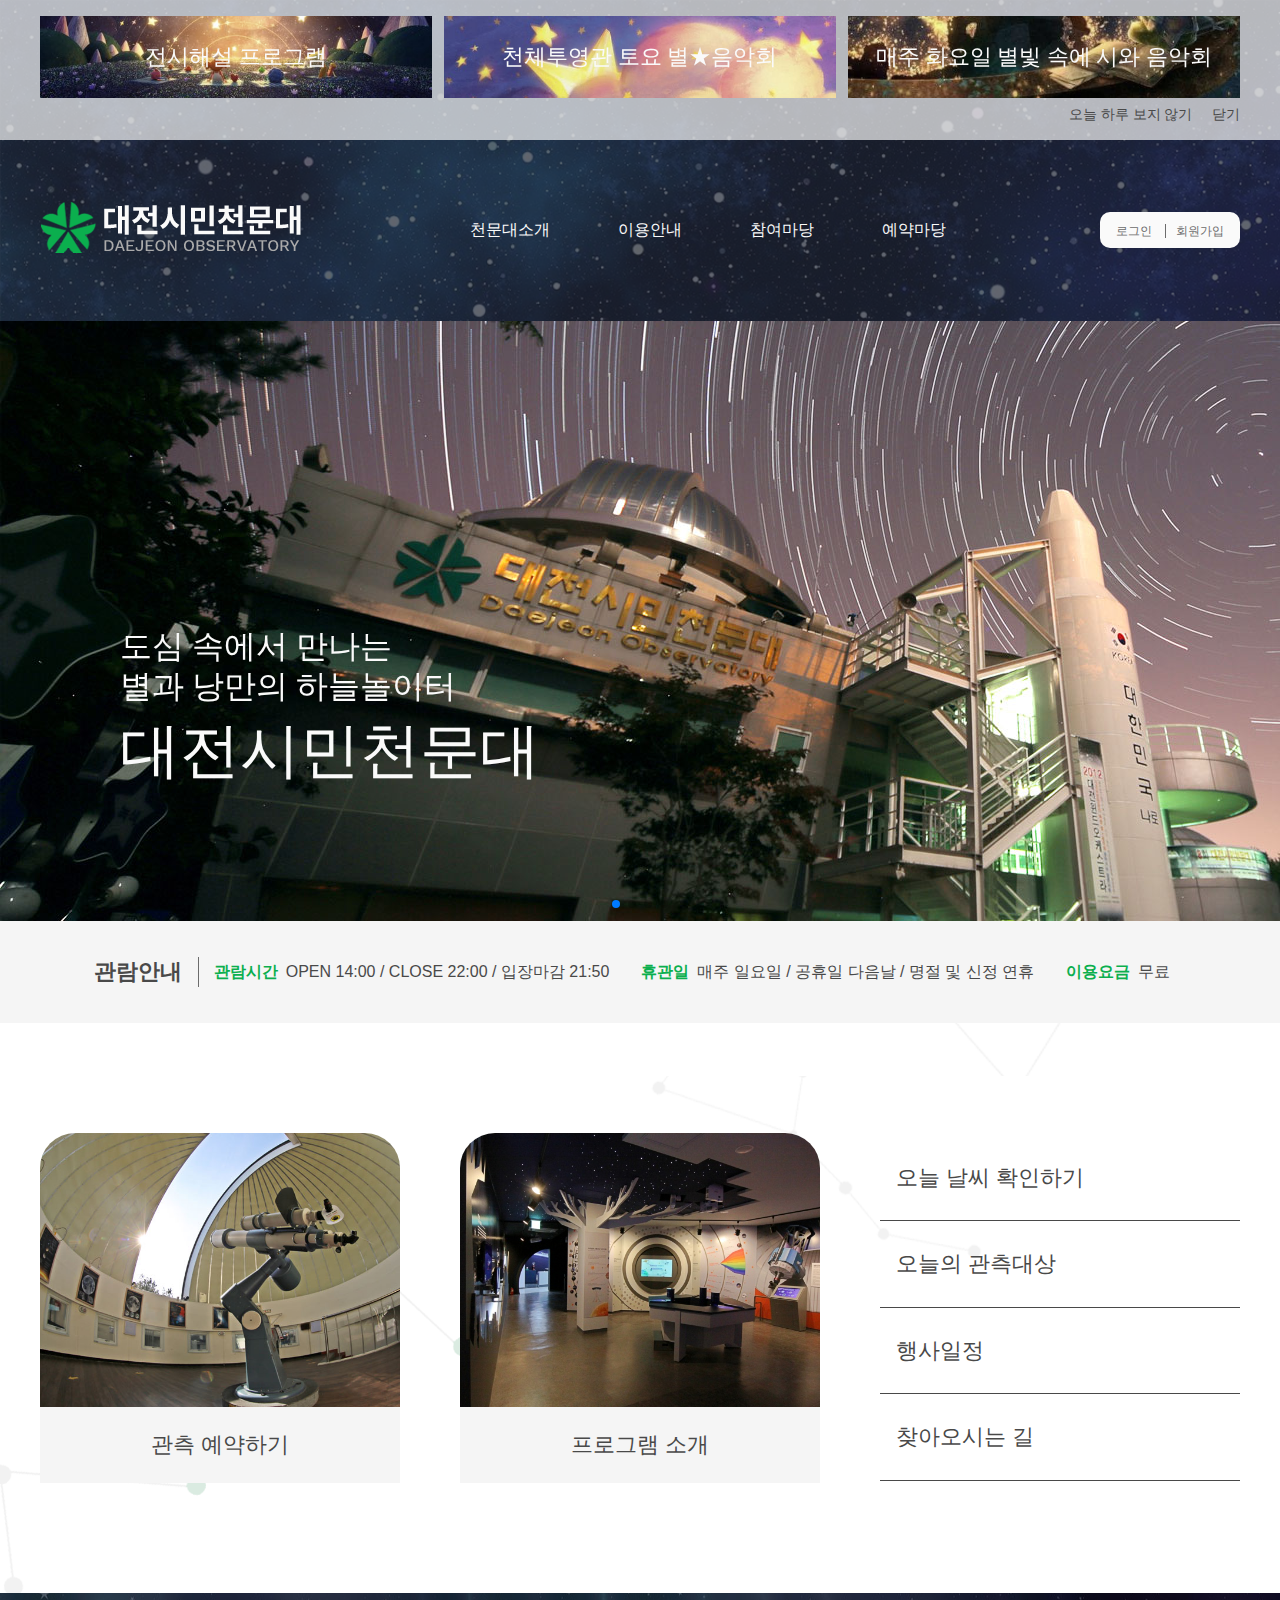
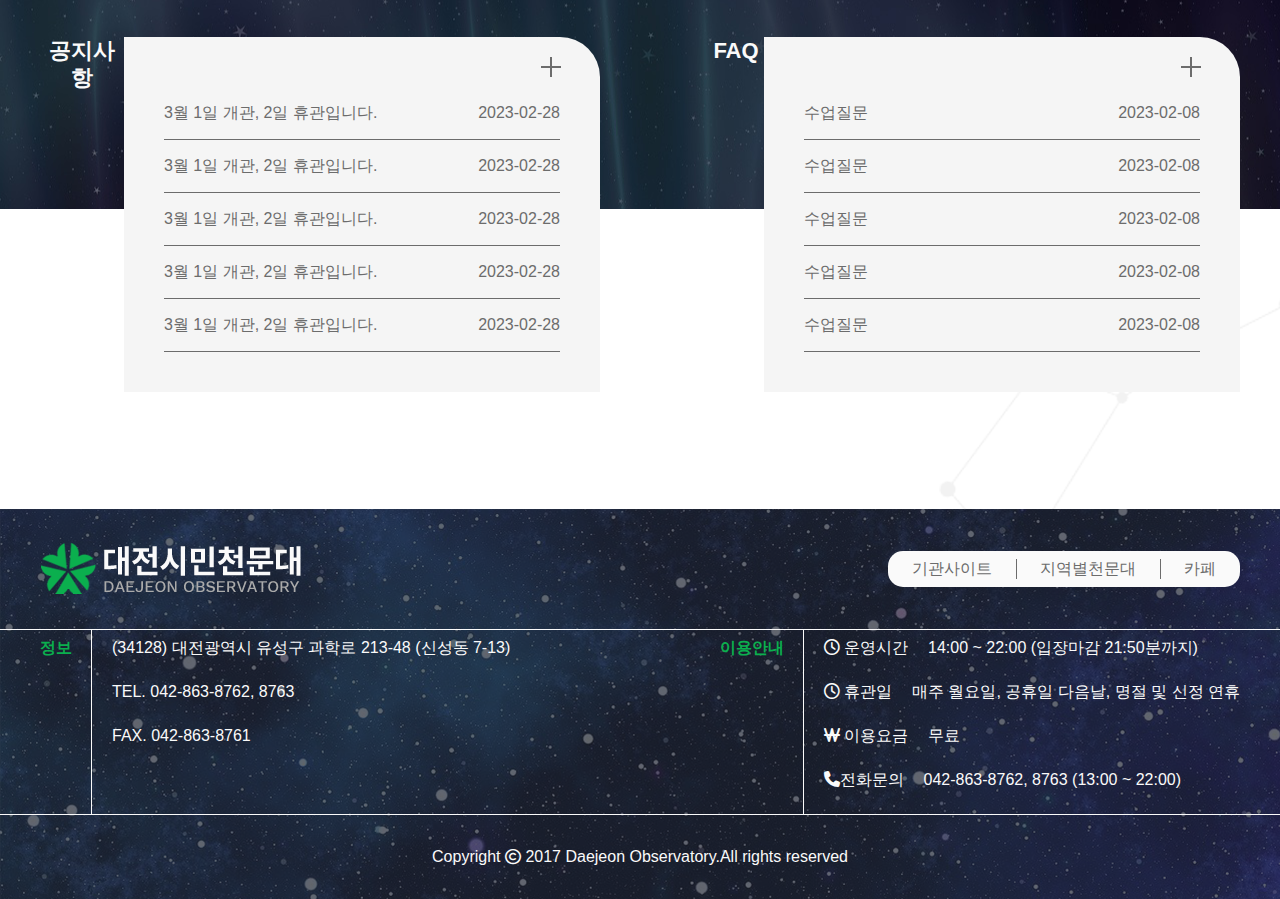
<file: index.html>
<!DOCTYPE html>
<html lang="en">
  <head>
    <meta charset="UTF-8" />
    <meta http-equiv="X-UA-Compatible" content="IE=edge" />
    <meta name="viewport" content="width=device-width, initial-scale=1.0" />
    <link rel="stylesheet" href="./css/my_reset.css" />
    <link
      rel="stylesheet"
      href="https://cdnjs.cloudflare.com/ajax/libs/font-awesome/6.3.0/css/all.min.css"
    />
    <link rel="stylesheet" href="./css/header.css" />
    <link
      rel="stylesheet"
      href="https://cdn.jsdelivr.net/npm/swiper@9/swiper-bundle.min.css"
    />
    <script src="https://cdn.jsdelivr.net/npm/swiper@9/swiper-bundle.min.js"></script>
    <script src="./js/header.js" defer></script>
    <title>Document</title>
  </head>
  <body>
    <div class="wrap">
      <main class="main">
        <div class="popup-wrapper on">
          <ul class="popup mw">
            <li><a href="#">전시해설 프로그램</a></li>
            <li><a href="#">천체투영관 토요 별★음악회</a></li>
            <li><a href="#">매주 화요일 별빛 속에 시와 음악회</a></li>
          </ul>
          <ul class="popup-close mw">
            <a href="#">오늘 하루 보지 않기</a>
            <a href="#">닫기</a>
          </ul>
        </div>
        <header class="hd mw">
          <div class="gnb">
            <a class="logo" href="./header.html"
              ><img src="./img/logo-white.png" alt=""
            /></a>
            <ul class="top-menu">
              <img class="top-logo" src="./img/logo.png" alt="" />
              <li class="main-menu">
                <a href="#">천문대소개</a>
                <ul class="sub-menu">
                  <li><a href="#">인사말</a></li>
                  <li><a href="#">현황 및 조직도</a></li>
                  <li><a href="#">시설안내</a></li>
                  <li><a href="#">홍보자료</a></li>
                  <li><a href="#">찾아오시는길</a></li>
                </ul>
              </li>
              <li class="main-menu">
                <a href="#">이용안내</a>
                <ul class="sub-menu">
                  <li><a href="#">관람시간안내</a></li>
                  <li><a href="#">관측프로그램</a></li>
                  <li><a href="#">별음악회/시낭송회</a></li>
                  <li><a href="#">특별프로그램</a></li>
                  <li><a href="#">아스트로갤러리</a></li>
                </ul>
              </li>
              <li class="main-menu">
                <a href="#">참여마당</a>
                <ul class="sub-menu">
                  <li><a href="#">공지사항</a></li>
                  <li><a href="#">질문과 답변</a></li>
                  <li><a href="#">방문후기</a></li>
                  <li><a href="#">천문정보</a></li>
                  <li><a href="#">행사사진</a></li>
                  <li><a href="#">자주하는질문</a></li>
                  <li><a href="#">봉사활동</a></li>
                </ul>
              </li>
              <li class="main-menu">
                <a href="#">예약마당</a>
                <ul class="sub-menu">
                  <li><a href="./sub.html">관람예약</a></li>
                  <li><a href="#">별음악회/시낭송회예약</a></li>
                  <li><a href="#">특별프로그램예약</a></li>
                  <li><a href="#">봉사활동예약</a></li>
                  <li><a href="#">예약확인</a></li>
                </ul>
              </li>
            </ul>
            <div class="fun">
              <a href="#">로그인</a>
              <a href="#">회원가입</a>
            </div>
            <a href="#"><i class="fa-solid fa-bars bar"></i></a>
          </div>
        </header>
        <div class="main-visual">
          <h1 class="main-text">
            <p>도심 속에서 만나는<br />별과 낭만의 하늘놀이터</p>
            <p>대전시민천문대</p>
          </h1>
          <div class="swiper mySwiper">
            <div class="swiper-wrapper">
              <div class="swiper-slide">
                <img src="./img/main-banner1.jpg" alt="" />
              </div>
              <div class="swiper-slide">
                <img src="./img/main-banner2.jpg" alt="" />
              </div>
              <div class="swiper-slide">
                <img src="./img/main_banner3.jpg" alt="" />
              </div>
              <div class="swiper-slide">
                <img src="./img/main-banner4.jpg" alt="" />
              </div>
            </div>
            <div class="swiper-pagination"></div>
          </div>
        </div>
        <div class="guide">
          <div class="g-text mw">
            <p class="g-hd">관람안내</p>
            <div class="g1">
              <p class="sub-hd">관람시간</p>
              <p>OPEN 14:00 / CLOSE 22:00 / 입장마감 21:50</p>
            </div>
            <div class="g2">
              <p class="sub-hd">휴관일</p>
              <p>매주 일요일 / 공휴일 다음날 / 명절 및 신정 연휴</p>
            </div>
            <div class="g3">
              <p class="sub-hd">이용요금</p>
              <p>무료</p>
            </div>
          </div>
        </div>
      </main>
      <section class="page1 mw">
        <ul class="con-wrap">
          <li class="img-con1">
            <a href="#"><img src="./img/con1.jpg" alt="" /></a>
            <a href="#">관측 예약하기</a>
          </li>
          <li class="img-con2">
            <a href="#"><img src="./img/con2.jpg" alt="" /></a>
            <a href="#">프로그램 소개</a>
          </li>
          <ul class="txt-con">
            <li>
              <a href="#">오늘 날씨 확인하기</a><span></span><span></span>
            </li>
            <li><a href="#">오늘의 관측대상</a><span></span><span></span></li>
            <li><a href="#">행사일정</a><span></span><span></span></li>
            <li><a href="#">찾아오시는 길</a><span></span><span></span></li>
          </ul>
        </ul>
      </section>
      <section class="page2">
        <div class="img"></div>
        <div class="box-wrap mw">
          <div class="noti">
            <p>공지사항</p>
            <ul class="noti-con">
              <a href=""></a
              ><a href=""></a>
              <li>
                <a href="#">3월 1일 개관, 2일 휴관입니다.</a>
                <p>2023-02-28</p>
              </li>
              <li>
                <a href="#">3월 1일 개관, 2일 휴관입니다.</a>
                <p>2023-02-28</p>
              </li>
              <li>
                <a href="#">3월 1일 개관, 2일 휴관입니다.</a>
                <p>2023-02-28</p>
              </li>
              <li>
                <a href="#">3월 1일 개관, 2일 휴관입니다.</a>
                <p>2023-02-28</p>
              </li>
              <li>
                <a href="#">3월 1일 개관, 2일 휴관입니다.</a>
                <p>2023-02-28</p>
              </li>
            </ul>
          </div>
          <div class="faq">
            <p>FAQ</p>
            <ul class="faq-con">
              <a href=""></a
              ><a href=""></a>
              <li>
                <a href="#">수업질문</a>
                <p>2023-02-08</p>
              </li>
              <li>
                <a href="#">수업질문</a>
                <p>2023-02-08</p>
              </li>
              <li>
                <a href="#">수업질문</a>
                <p>2023-02-08</p>
              </li>
              <li>
                <a href="#">수업질문</a>
                <p>2023-02-08</p>
              </li>
              <li>
                <a href="#">수업질문</a>
                <p>2023-02-08</p>
              </li>
            </ul>
          </div>
        </div>
      </section>
      <footer class="ft">
        <div class="li1">
          <div class="ft-T mw">
            <img src="./img/logo-white.png" alt="" />
            <div>
              <a href="#">기관사이트</a>
              <a href="#">지역별천문대</a>
              <a href="#">카페</a>
            </div>
          </div>
        </div>
        <div class="ft-wrap mw">
          <div class="li2">
            <div class="ft-L">
              <p>정보<span></span></p>
              <ul>
                <li>(34128) 대전광역시 유성구 과학로 213-48 (신성동 7-13)</li>
                <li>TEL. 042-863-8762, 8763</li>
                <li>FAX. 042-863-8761</li>
              </ul>
            </div>
            <div class="ft-R">
              <p>이용안내<span></span></p>
              <ul>
                <li>
                  <p><i class="fa-regular fa-clock"></i> 운영시간</p>
                  <p>14:00 ~ 22:00 (입장마감 21:50분까지)</p>
                </li>
                <li>
                  <p><i class="fa-regular fa-clock"></i> 휴관일</p>
                  <p>매주 월요일, 공휴일 다음날, 명절 및 신정 연휴</p>
                </li>
                <li>
                  <p><i class="fa-solid fa-won-sign"></i> 이용요금</p>
                  <p>무료</p>
                </li>
                <li>
                  <p><i class="fa-solid fa-phone"></i>전화문의</p>
                  <p>042-863-8762, 8763 (13:00 ~ 22:00)</p>
                </li>
              </ul>
            </div>
          </div>
        </div>
        <p class="cr">
          Copyright <i class="fa-regular fa-copyright"></i> 2017 Daejeon
          Observatory.All rights reserved
        </p>
      </footer>
    </div>
  </body>
</html>
</file>
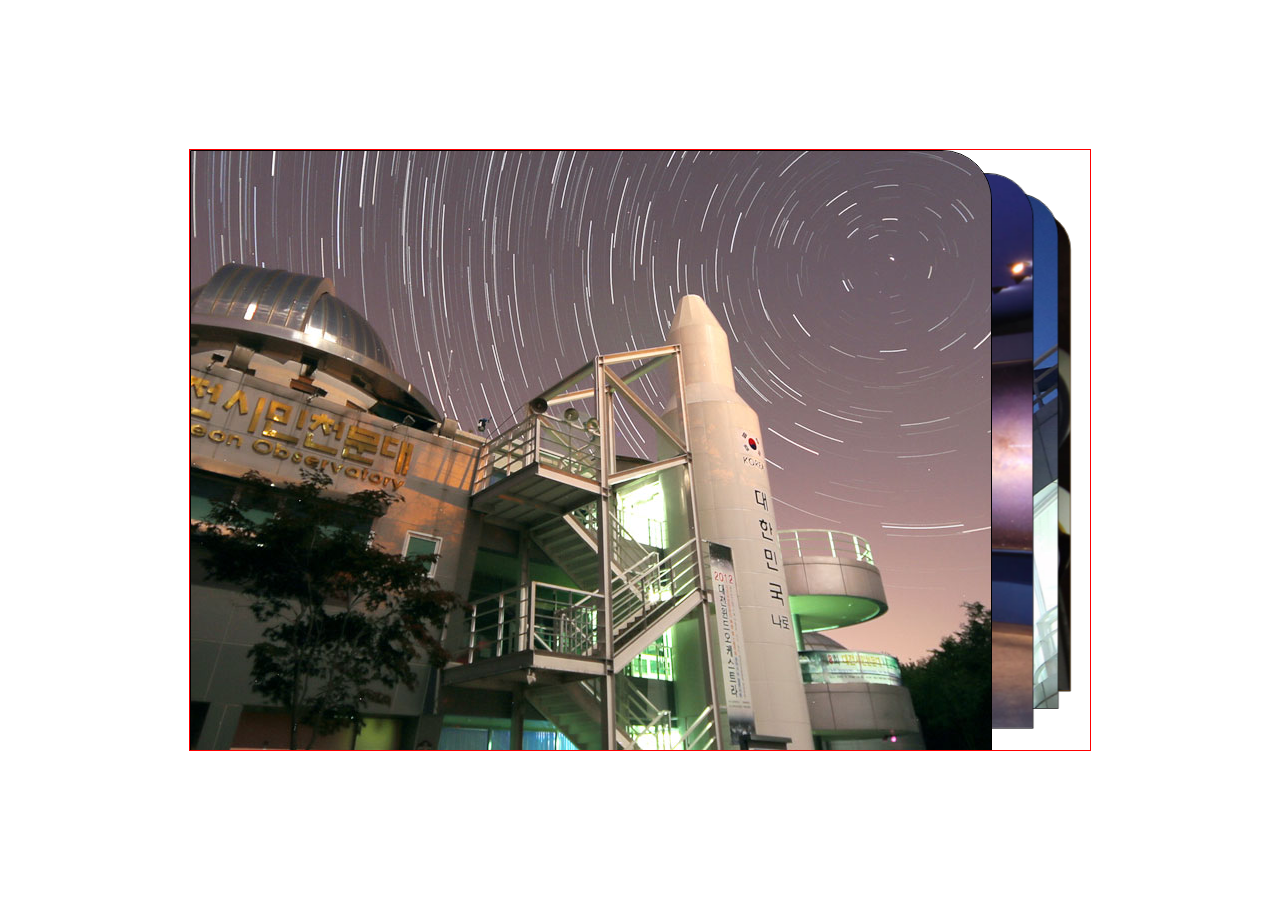
<file: main.html>
<!DOCTYPE html>
<html lang="en">
  <head>
    <meta charset="UTF-8" />
    <meta http-equiv="X-UA-Compatible" content="IE=edge" />
    <meta name="viewport" content="width=device-width, initial-scale=1.0" />
    <title>Document</title>
    <link
      rel="stylesheet"
      href="https://cdn.jsdelivr.net/npm/swiper@9/swiper-bundle.min.css"
    />

    <style>
      html,
      body {
        position: relative;
        height: 100%;
      }

      body {
        background: #eee;
        font-family: Helvetica Neue, Helvetica, Arial, sans-serif;
        font-size: 14px;
        color: #000;
        margin: 0;
        padding: 0;
      }

      body {
        background: #fff;
        font-family: Helvetica Neue, Helvetica, Arial, sans-serif;
        font-size: 14px;
        color: #000;
        margin: 0;
        padding: 0;
      }

      html,
      body {
        position: relative;
        height: 100%;
      }

      body {
        display: flex;
        justify-content: center;
        align-items: center;
      }

      .swiper {
        overflow: hidden;
        border: 1px solid red;
        width: 800px;
        padding-right: 100px;
        height: 600px;
      }
      .swiper-slide {
        border: 1px solid rgb(0, 0, 0);
        display: flex;
        align-items: center;
        justify-content: center;
        border-radius: 0 50px 0 0;
      }

      .swiper-slide:nth-child(1n) {
        background-color: rgb(206, 17, 17);
      }

      .swiper-slide:nth-child(2n) {
        background-color: rgb(0, 140, 255);
      }

      .swiper-slide:nth-child(3n) {
        background-color: rgb(10, 184, 111);
      }

      .swiper-slide:nth-child(4n) {
        background-color: rgb(211, 122, 7);
      }

      .swiper-slide:nth-child(5n) {
        background-color: rgb(118, 163, 12);
      }

      .swiper-slide:nth-child(6n) {
        background-color: rgb(180, 10, 47);
      }

      .swiper-slide:nth-child(7n) {
        background-color: rgb(35, 99, 19);
      }

      .swiper-slide:nth-child(8n) {
        background-color: rgb(0, 68, 255);
      }

      .swiper-slide:nth-child(9n) {
        background-color: rgb(218, 12, 218);
      }

      .swiper-slide:nth-child(10n) {
        background-color: rgb(54, 94, 77);
      }
    </style>
  </head>

  <body>
    <div class="swiper mySwiper">
      <div class="swiper-wrapper">
        <div class="swiper-slide">
          <img src="./img/main-banner1.jpg" alt="" />
        </div>
        <div class="swiper-slide">
          <img src="./img/main-banner2.jpg" alt="" />
        </div>
        <div class="swiper-slide">
          <img src="./img/main_banner3.jpg" alt="" />
        </div>
        <div class="swiper-slide">
          <img src="./img/main-banner4.jpg" alt="" />
        </div>
      </div>
    </div>

    <script src="https://cdn.jsdelivr.net/npm/swiper@9/swiper-bundle.min.js"></script>

    <script>
      var swiper = new Swiper(".mySwiper", {
        effect: "cards",
        grabCursor: true,
        cardsEffect: {
          perSlideOffset: 10,
          perSlideRotate: 0,
          slideShadows: false,
          rotate: false,
        },
      });
    </script>
  </body>
</html>
</file>
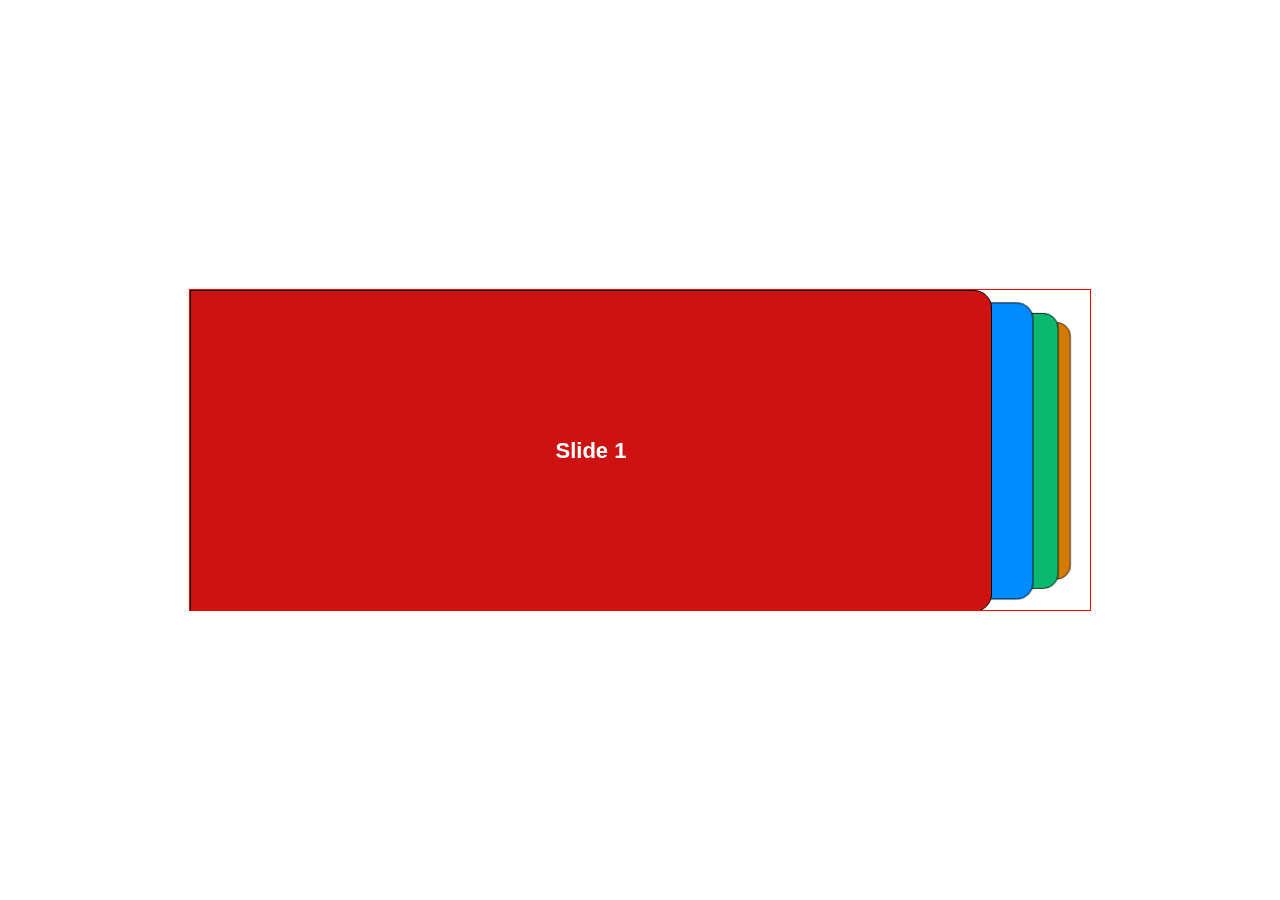
<file: slide_sample.html>
<!DOCTYPE html>
<html lang="en">
  <head>
    <meta charset="utf-8" />
    <title>Swiper demo</title>
    <meta
      name="viewport"
      content="width=device-width, initial-scale=1, minimum-scale=1, maximum-scale=1"
    />
    <!-- Link Swiper's CSS -->
    <link
      rel="stylesheet"
      href="https://cdn.jsdelivr.net/npm/swiper@9/swiper-bundle.min.css"
    />

    <!-- Demo styles -->
    <style>
      html,
      body {
        position: relative;
        height: 100%;
      }

      body {
        background: #eee;
        font-family: Helvetica Neue, Helvetica, Arial, sans-serif;
        font-size: 14px;
        color: #000;
        margin: 0;
        padding: 0;
      }

      body {
        background: #fff;
        font-family: Helvetica Neue, Helvetica, Arial, sans-serif;
        font-size: 14px;
        color: #000;
        margin: 0;
        padding: 0;
      }

      html,
      body {
        position: relative;
        height: 100%;
      }

      body {
        display: flex;
        justify-content: center;
        align-items: center;
      }

      .swiper {
        overflow: hidden;
        border: 1px solid red;
        width: 800px;
        padding-right: 100px;
        height: 320px;
      }

      .swiper-slide {
        border: 1px solid rgb(0, 0, 0);
        display: flex;
        align-items: center;
        justify-content: center;
        border-radius: 0 18px 18px 0;
        font-size: 22px;
        font-weight: bold;
        color: #fff;
      }

      .swiper-slide:nth-child(1n) {
        background-color: rgb(206, 17, 17);
      }

      .swiper-slide:nth-child(2n) {
        background-color: rgb(0, 140, 255);
      }

      .swiper-slide:nth-child(3n) {
        background-color: rgb(10, 184, 111);
      }

      .swiper-slide:nth-child(4n) {
        background-color: rgb(211, 122, 7);
      }

      .swiper-slide:nth-child(5n) {
        background-color: rgb(118, 163, 12);
      }

      .swiper-slide:nth-child(6n) {
        background-color: rgb(180, 10, 47);
      }

      .swiper-slide:nth-child(7n) {
        background-color: rgb(35, 99, 19);
      }

      .swiper-slide:nth-child(8n) {
        background-color: rgb(0, 68, 255);
      }

      .swiper-slide:nth-child(9n) {
        background-color: rgb(218, 12, 218);
      }

      .swiper-slide:nth-child(10n) {
        background-color: rgb(54, 94, 77);
      }
    </style>
  </head>

  <body>
    <!-- Swiper -->

    <div class="swiper mySwiper">
      <div class="swiper-wrapper">
        <div class="swiper-slide">Slide 1</div>
        <div class="swiper-slide">Slide 2</div>
        <div class="swiper-slide">Slide 3</div>
        <div class="swiper-slide">Slide 4</div>
      </div>
    </div>

    <!-- Swiper JS -->
    <script src="https://cdn.jsdelivr.net/npm/swiper@9/swiper-bundle.min.js"></script>

    <!-- Initialize Swiper -->
    <script>
      var swiper = new Swiper(".mySwiper", {
        effect: "cards",
        grabCursor: true,
        cardsEffect: {
          perSlideOffset: 10,
          perSlideRotate: 0,
          slideShadows: false,
          rotate: false,
        },
      });
    </script>
  </body>
</html>
</file>
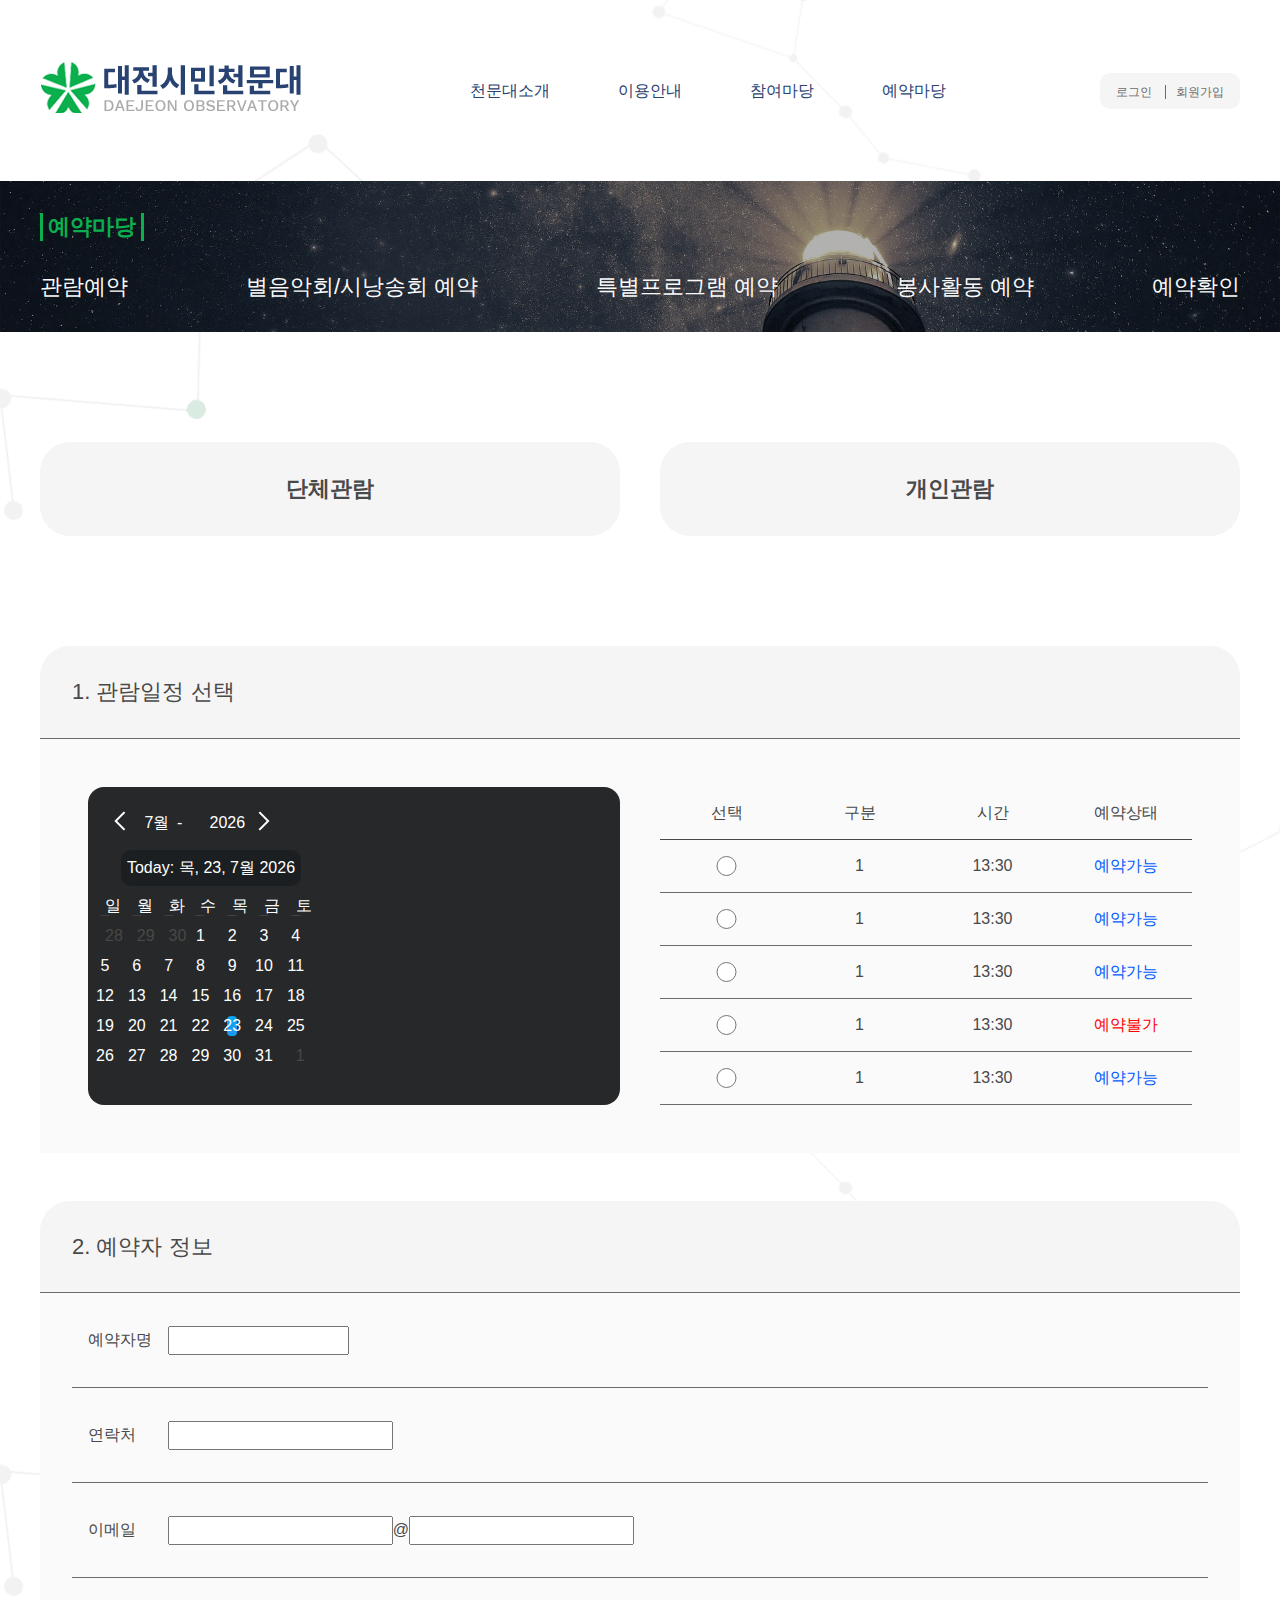
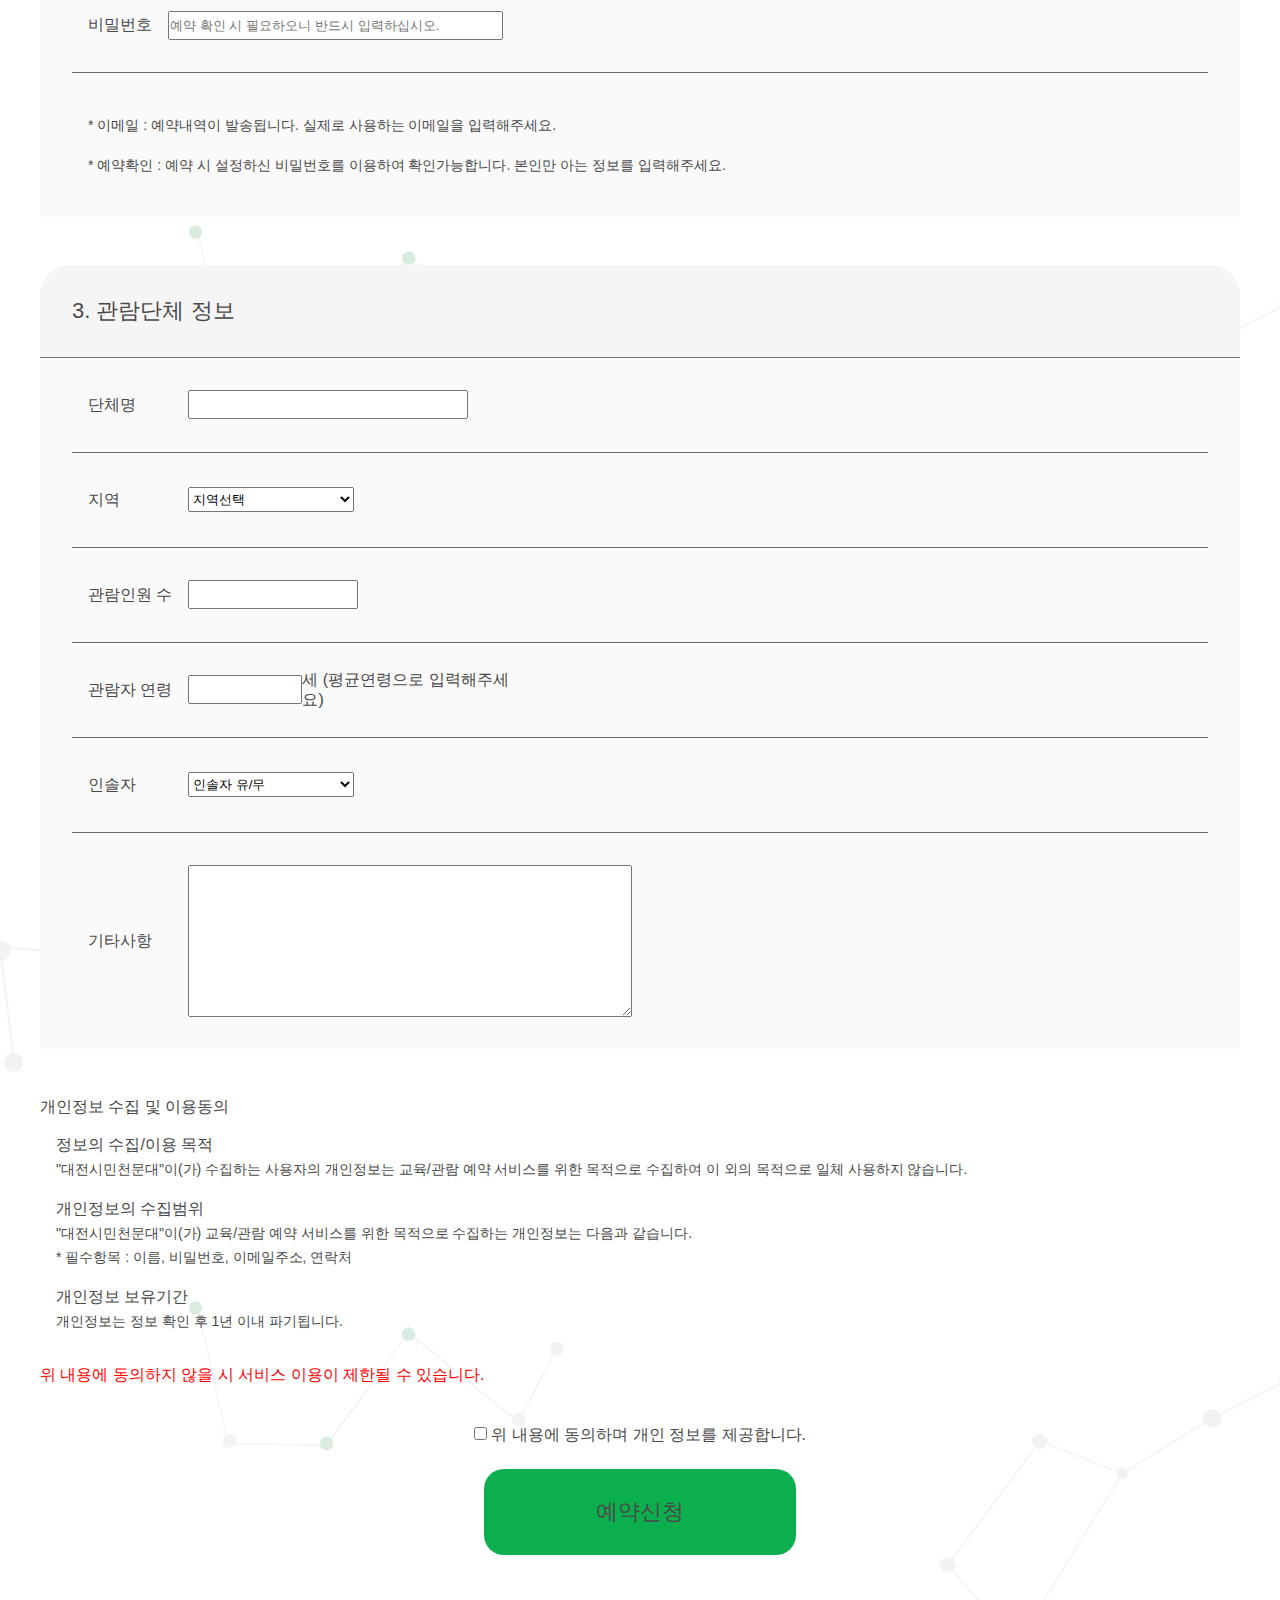
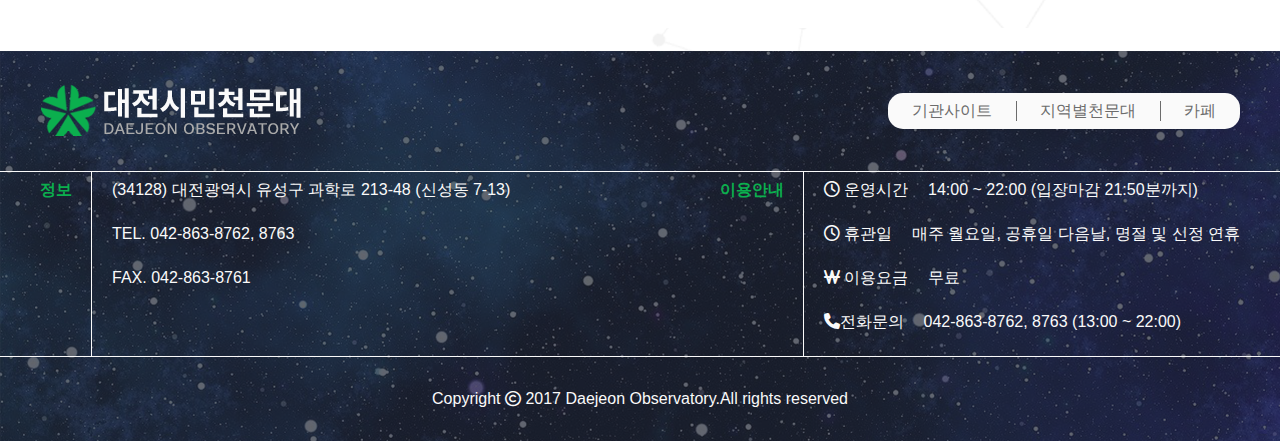
<file: sub.html>
<!DOCTYPE html>
<html lang="en">
  <head>
    <meta charset="UTF-8" />
    <meta http-equiv="X-UA-Compatible" content="IE=edge" />
    <meta name="viewport" content="width=device-width, initial-scale=1.0" />
    <title>Document</title>
    <link rel="stylesheet" href="./css/my_reset.css" />
    <link
      rel="stylesheet"
      href="https://cdnjs.cloudflare.com/ajax/libs/font-awesome/6.3.0/css/all.min.css"
    />
    <link rel="stylesheet" href="./css/sub.css" />
    <link rel="stylesheet" href="./css/sub-cal.css" />
    <script src="./js/sub.js" defer></script>
  </head>
  <body>
    <div class="wrap">
      <header class="hd mw">
        <div class="gnb">
          <a class="logo" href="./header.html"
            ><img src="./img/logo.png" alt=""
          /></a>
          <ul class="top-menu">
            <img class="top-logo" src="./img/logo.png" alt="" />
            <li class="main-menu">
              <a href="#">천문대소개</a>
              <ul class="sub-menu">
                <li><a href="#">인사말</a></li>
                <li><a href="#">현황 및 조직도</a></li>
                <li><a href="#">시설안내</a></li>
                <li><a href="#">홍보자료</a></li>
                <li><a href="#">찾아오시는길</a></li>
              </ul>
            </li>
            <li class="main-menu">
              <a href="#">이용안내</a>
              <ul class="sub-menu">
                <li><a href="#">관람시간안내</a></li>
                <li><a href="#">관측프로그램</a></li>
                <li><a href="#">별음악회/시낭송회</a></li>
                <li><a href="#">특별프로그램</a></li>
                <li><a href="#">아스트로갤러리</a></li>
              </ul>
            </li>
            <li class="main-menu">
              <a href="#">참여마당</a>
              <ul class="sub-menu">
                <li><a href="#">공지사항</a></li>
                <li><a href="#">질문과 답변</a></li>
                <li><a href="#">방문후기</a></li>
                <li><a href="#">천문정보</a></li>
                <li><a href="#">행사사진</a></li>
                <li><a href="#">자주하는질문</a></li>
                <li><a href="#">봉사활동</a></li>
              </ul>
            </li>
            <li class="main-menu">
              <a href="#">예약마당</a>
              <ul class="sub-menu">
                <li><a href="./sub.html">관람예약</a></li>
                <li><a href="#">별음악회/시낭송회예약</a></li>
                <li><a href="#">특별프로그램예약</a></li>
                <li><a href="#">봉사활동예약</a></li>
                <li><a href="#">예약확인</a></li>
              </ul>
            </li>
          </ul>
          <div class="fun">
            <a href="#">로그인</a>
            <a href="#">회원가입</a>
          </div>
          <a href="#"><i class="fa-solid fa-bars bar"></i></a>
        </div>
      </header>
      <div class="reser">
        <div class="reser-menu mw">
          <p>예약마당</p>
          <ul>
            <li><a href="#">관람예약</a></li>
            <li><a href="#">별음악회/시낭송회 예약</a></li>
            <li><a href="#">특별프로그램 예약</a></li>
            <li><a href="#">봉사활동 예약</a></li>
            <li><a href="#">예약확인</a></li>
          </ul>
        </div>
      </div>
      <section class="pg-select mw">
        <div class="btns">
          <button class="group">단체관람</button>
          <button class="indiv">개인관람</button>
        </div>
        <div class="reser-con">
          <ul>
            <li class="date on">
              <p class="title1">1. 관람일정 선택</p>
              <div class="date-con">
                <div class="calendar"></div>
                <div class="sche">
                  <p class="date-ts">
                    <span class="t1">선택</span>
                    <span class="t1">구분</span>
                    <span class="t1">시간</span>
                    <span class="t1">예약상태</span>
                  </p>
                  <ul>
                    <li class="list">
                      <label>
                        <input type="radio" name="test" />
                        <span class="t-t1">1</span>
                        <span class="t-t2">13:30</span>
                        <span class="t-t3">예약가능</span>
                      </label>
                    </li>
                    <li class="list">
                      <label>
                        <input type="radio" name="test" />
                        <span class="t-t1">1</span>
                        <span class="t-t2">13:30</span>
                        <span class="t-t3">예약가능</span>
                      </label>
                    </li>
                    <li class="list">
                      <label>
                        <input type="radio" name="test" />
                        <span class="t-t1">1</span>
                        <span class="t-t2">13:30</span>
                        <span class="t-t3">예약가능</span>
                      </label>
                    </li>
                    <li class="list">
                      <label>
                        <input type="radio" name="test" />
                        <span class="t-t1">1</span>
                        <span class="t-t2">13:30</span>
                        <span class="t-unavail">예약불가</span>
                      </label>
                    </li>
                    <li class="list">
                      <label>
                        <input type="radio" name="test" />
                        <span class="t-t1">1</span>
                        <span class="t-t2">13:30</span>
                        <span class="t-t3">예약가능</span>
                      </label>
                    </li>
                  </ul>
                </div>
              </div>
            </li>
            <li class="per-info">
              <p class="title2">2. 예약자 정보</p>
              <ul class="per-con">
                <li><span>예약자명</span><input type="text" /></li>
                <li><span>연락처</span><input type="tel" /></li>
                <li>
                  <span>이메일</span><input type="email" /> @
                  <input type="text" list="dom-list" />
                  <datalist id="dom-list">
                    <option value="gmail.com"></option>
                    <option value="hanmail.net"></option>
                    <option value="nate.com"></option>
                    <option value="naver.com"></option>
                    <option value="직접 입력"></option>
                  </datalist>
                </li>
                <li>
                  <span>비밀번호</span
                  ><input
                    type="password"
                    placeholder="예약 확인 시 필요하오니 반드시 입력하십시오."
                    id="essen"
                  />
                </li>
              </ul>
              <div class="refer">
                <p>
                  * 이메일 : 예약내역이 발송됩니다. 실제로 사용하는 이메일을
                  입력해주세요.
                </p>
                <p>
                  * 예약확인 : 예약 시 설정하신 비밀번호를 이용하여
                  확인가능합니다. 본인만 아는 정보를 입력해주세요.
                </p>
              </div>
            </li>
            <li class="group-info">
              <p class="title3">3. 관람단체 정보</p>
              <ul class="group-con">
                <li><span>단체명</span><input type="text" /></li>
                <li>
                  <span>지역</span>
                  <select name="region" id="region">
                    <option value="none">지역선택</option>
                    <option value="daejeon">대전</option>
                    <option value="sejong">세종</option>
                    <option value="seoul">서울</option>
                    <option value="gangwon">강원</option>
                    <option value="gyeonggi">경기</option>
                    <option value="gyeongnam">경남</option>
                    <option value="gyeongbuk">경북</option>
                    <option value="jeonnam">전남</option>
                    <option value="jeonbuk">전북</option>
                    <option value="chungman">충남</option>
                    <option value="chungbuk">충북</option>
                    <option value="busan">부산</option>
                    <option value="daegu">대구</option>
                    <option value="incheon">인천</option>
                    <option value="gyangju">광주</option>
                    <option value="ulsan">울산</option>
                    <option value="jejudo">제주도</option>
                    <option value="ulleungdo">울릉도</option>
                  </select>
                </li>
                <li>
                  <span>관람인원 수</span>
                  <input type="number" min="30" max="80" />
                </li>
                <li>
                  <span>관람자 연령</span><input type="text" /><span class="age"
                    >세 (평균연령으로 입력해주세요)</span
                  >
                </li>
                <li>
                  <span>인솔자</span>
                  <select name="leader" id="leader">
                    <option value="none">인솔자 유/무</option>
                    <option value="exist">있음</option>
                    <option value="nonexist">없음</option>
                  </select>
                </li>
                <li>
                  <span>기타사항</span>
                  <textarea name="etc" id="etc" cols="60" rows="10"></textarea>
                </li>
              </ul>
            </li>
          </ul>
        </div>
        <div class="agree">
          <div class="agr-con">
            <p class="agr-t">개인정보 수집 및 이용동의</p>
            <ul>
              <li>
                <p class="arg-conT">정보의 수집/이용 목적</p>
                <p class="arg-cont">
                  "대전시민천문대"이(가) 수집하는 사용자의 개인정보는 교육/관람
                  예약 서비스를 위한 목적으로 수집하여 이 외의 목적으로 일체
                  사용하지 않습니다.
                </p>
              </li>
              <li>
                <p class="arg-conT">개인정보의 수집범위</p>
                <p class="arg-cont">
                  "대전시민천문대"이(가) 교육/관람 예약 서비스를 위한 목적으로
                  수집하는 개인정보는 다음과 같습니다. <br />* 필수항목 : 이름,
                  비밀번호, 이메일주소, 연락처
                </p>
              </li>
              <li>
                <p class="arg-conT">개인정보 보유기간</p>
                <p class="arg-cont">
                  개인정보는 정보 확인 후 1년 이내 파기됩니다.
                </p>
              </li>
            </ul>
            <p class="agr-warn">
              위 내용에 동의하지 않을 시 서비스 이용이 제한될 수 있습니다.
            </p>
          </div>
          <div class="agr-btn">
            <label for="agree">
              <input type="checkbox" id="agree" /> 위 내용에 동의하며 개인
              정보를 제공합니다.</label
            >
            <button>예약신청</button>
          </div>
        </div>
      </section>
      <footer class="ft">
        <div class="li1">
          <div class="ft-T mw">
            <img src="./img/logo-white.png" alt="" />
            <div>
              <a href="#">기관사이트</a>
              <a href="#">지역별천문대</a>
              <a href="#">카페</a>
            </div>
          </div>
        </div>
        <div class="ft-wrap mw">
          <div class="li2">
            <div class="ft-L">
              <p>정보<span></span></p>
              <ul>
                <li>(34128) 대전광역시 유성구 과학로 213-48 (신성동 7-13)</li>
                <li>TEL. 042-863-8762, 8763</li>
                <li>FAX. 042-863-8761</li>
              </ul>
            </div>
            <div class="ft-R">
              <p>이용안내<span></span></p>
              <ul>
                <li>
                  <p><i class="fa-regular fa-clock"></i> 운영시간</p>
                  <p>14:00 ~ 22:00 (입장마감 21:50분까지)</p>
                </li>
                <li>
                  <p><i class="fa-regular fa-clock"></i> 휴관일</p>
                  <p>매주 월요일, 공휴일 다음날, 명절 및 신정 연휴</p>
                </li>
                <li>
                  <p><i class="fa-solid fa-won-sign"></i> 이용요금</p>
                  <p>무료</p>
                </li>
                <li>
                  <p><i class="fa-solid fa-phone"></i>전화문의</p>
                  <p>042-863-8762, 8763 (13:00 ~ 22:00)</p>
                </li>
              </ul>
            </div>
          </div>
        </div>
        <p class="cr">
          Copyright <i class="fa-regular fa-copyright"></i> 2017 Daejeon
          Observatory.All rights reserved
        </p>
      </footer>
    </div>
  </body>
</html>
</file>
<file: css/header.css>
@charset 'utf-8';

/* font-family: 'Noto Sans KR', sans-serif;
font-family: 'Song Myung', serif; */
:root {
  --mw: 1440px;
  --mw2: 1690px;
  --mw3: 1920px;
  --main_c1: #494949;
  --main_c2: #fafafa;
  --sub_c1: #6c6c6c;
  --sub_c2: #f5f5f5;
  --point_c: #0baf4e;
  --size_L: 22px;
  --size_S: 14px;
  --gap_L: 110px;
  --gap_M: 60px;
  --gap_S: 40px;
  --font: "Noto Sans KR", sans-serif;
}
.wrap {
  overflow: hidden;
}
.mw {
  max-width: var(--mw);
  width: calc(100% - 80px);
  margin: auto;
}
body {
  background-image: url(../img/bg-star.png);
}
body a {
  color: var(--main_c1);
  font-family: "Noto Sans KR", sans-serif;
}

main {
  /* position: relative; */
  background-image: url(../img/bg-2dark.png);
  background-repeat: no-repeat;
  background-size: cover;
}

/* popup */
.popup-wrapper.on {
  background-color: rgba(250, 250, 250, 0.7);
  padding: 1rem 0;
}
.popup {
  display: flex;
  flex-wrap: wrap;
  justify-content: space-between;
}
.popup,
.popup-close {
  max-width: var(--mw2);
  margin: auto;
}
.popup li {
  width: calc(100% / 3 - 0.5rem);
  height: 82px;
  background-size: cover;
  background-repeat: no-repeat;
  text-align: center;
  filter: saturate(70%);
}
.popup li:nth-child(1) {
  background-image: url(../img/popup1.jpg);
  background-position-y: 90%;
}
.popup li:nth-child(2) {
  background-image: url(../img/popup2.jpg);
}
.popup li:nth-child(3) {
  background-image: url(../img/popup3.jpg);
  background-position-y: 60%;
}
.popup a {
  display: flex;
  justify-content: center;
  align-items: center;
  width: 100%;
  height: 100%;
  color: var(--main_c2);
  font-size: var(--size_L);
  font-family: "Song Myung", serif;
}
.popup-close {
  text-align: end;
  padding-top: 0.5rem;
  font-size: var(--size_S);
}
.popup-close a:hover {
  text-decoration: underline;
}
.popup-close a:nth-child(1) {
  padding-right: 1rem;
}

@media (max-width: 750px) {
  .popup li {
    width: 100%;
    height: 60px;
    margin-bottom: 0.5rem;
  }
  .popup a {
    font-size: 1rem;
  }
}

/* gnb */
@media (min-width: 751px) {
  .top-menu > li {
    margin: 0.5rem;
  }
  .gnb {
    padding: var(--gap_M) 0;
    display: flex;
    justify-content: space-between;
    align-items: center;
  }
  .gnb img {
    width: 100%;
  }
  .gnb a {
    color: var(--main_c2);
  }
  .top-menu {
    display: flex;
    flex-grow: 1;
    justify-content: center;
    z-index: 11;
  }
  .top-logo {
    display: none;
  }
  .main-menu {
    position: relative;
  }
  .main-menu > a {
    font-size: var(--size_L);
    font-weight: 500;
    text-align: center;
    display: inline-block;
    padding: 10px 50px;
    white-space: nowrap;
  }
  .main-menu:hover > a {
    position: relative;
    z-index: 10;
    color: var(--point_c);
  }
  .main-menu:hover .sub-menu {
    height: 350px;
    transition: 0.5s;
  }
  .main-menu::before {
    content: "";
    position: absolute;
    width: 100%;
    height: 0px;
    background-color: var(--main_c2);
    border-radius: 1rem;
    transition: 0.5s;
  }
  .main-menu:hover::before {
    height: 320px;
  }
  .sub-menu {
    position: absolute;
    left: 0;
    top: 100%;
    width: 100%;
    height: 0;
    text-align: center;
    overflow: hidden;
  }
  .sub-menu a {
    color: var(--sub_c1);
    line-height: 2.25rem;
  }
  .main-menu:hover .sub-menu {
    opacity: 1;
  }
  .sub-menu li:hover {
    background-color: var(--sub_c2);
  }
  .sub-menu a:hover {
    color: var(--main_c1);
  }
}
.fun {
  border-radius: 10px;
  background-color: var(--main_c2);
  padding: 0.5rem 1rem;
}
.fun a {
  font-size: var(--size_S);
  color: var(--sub_c1);
}
.fun a:nth-child(1) {
  padding-right: 20px;
  position: relative;
}
.fun a:nth-child(1)::after {
  content: "";
  background-color: var(--sub_c1);
  display: inline-block;
  width: 1px;
  height: 14px;
  position: absolute;
  top: 50%;
  right: 10%;
  transform: translateY(-50%);
}
.fun a:hover {
  color: var(--main_c1);
  text-decoration: underline;
}
.bar {
  display: none;
}
@media (max-width: 1340px) {
  .top-menu > li {
    /* border: none; */
    margin: 0.25rem;
  }
  .main-menu > a {
    font-size: var(--size_L);
    font-weight: 500;
    text-align: center;
    display: inline-block;
    padding: 10px 30px;
    white-space: nowrap;
  }
  .main-menu a {
    font-size: 1rem;
  }
  .fun a {
    font-size: 12px;
    color: var(--sub_c1);
  }
}
@media (max-width: 750px) {
  .hd {
    padding: var(--gap_S) 0;
  }
  .gnb {
    position: relative;
    z-index: 12;
  }
  .bar {
    position: absolute;
    right: 10px;
    top: 10px;
    color: var(--main_c2);
    display: block;
    font-size: 2rem;
  }
  .fun {
    display: none;
  }
  .top-menu {
    background-color: var(--main_c2);
    position: fixed;
    top: 0;
    left: 0;
    width: 0;
    height: 100%;
    transition: 0.5s;
    opacity: 0;
  }
  .top-menu.on {
    width: calc(100% - 150px);
    opacity: 1;
  }
  .top-menu:after {
    content: "";
    width: 100%;
    height: 100%;
    background-color: rgba(0, 0, 0, 0.5);
    display: block;
    position: absolute;
    top: 0;
    left: 100%;
  }
  .top-logo {
    display: block;
    margin: auto;
    padding: 1rem;
    width: 60%;
  }
  .main-menu {
    padding: 2rem 0;
  }
  .sub-menu {
    height: 0;
    opacity: 0;
  }
  .sub-menu a {
    padding: 0 2.5rem;
    line-height: 1.75rem;
    font-size: 14px;
  }
  .main-menu:hover .sub-menu {
    height: 100%;
    opacity: 1;
    transition: 0.3s;
  }
}

/* main-visual */
.main-visual {
  height: 600px;
  position: relative;
}
.main-text {
  width: 100%;
  margin: auto;
  position: absolute;
  bottom: 0;
  padding-bottom: 132px;
  padding-left: 120px;
  color: var(--main_c2);
  z-index: 11;
}
.main-text p:nth-child(1) {
  font-size: 32px;
  font-weight: 300;
}
.main-text p:nth-child(2) {
  font-size: 60px;
  font-family: "Song Myung", serif;
  padding-top: 0.5rem;
}
.mySwiper {
  height: 100%;
}

@media (max-width: 750px) {
  .main-visual {
    width: 100%;
  }
  .main-text {
    height: 100%;
    display: flex;
    flex-direction: column;
    align-items: center;
    justify-content: center;
    padding: 0;
  }
  .main-text p:nth-of-type(1) {
    font-size: 25px;
  }
  .main-text p:nth-of-type(2) {
    font-size: 50px;
  }
  .swiper-slide img {
    display: block;
    width: 100%;
    height: 100%;
    object-fit: cover;
  }
}
.guide {
  padding: var(--gap_S) 0;
  background-color: var(--sub_c2);
  color: var(--main_c1);
  font-family: "Noto Sans KR", sans-serif;
}
.g-text {
  display: flex;
  justify-content: center;
  align-items: center;
}
.g-hd {
  font-size: var(--size_L);
  font-weight: 600;
  padding-right: 1rem;
  line-height: 22px;
  position: relative;
}
.g1,
.g2,
.g3 {
  padding: 0 1rem;
  display: flex;
}
.g-hd::after {
  content: "";
  display: inline-block;
  width: 1px;
  height: 30px;
  background-color: var(--sub_c1);
  position: absolute;
  top: 50%;
  left: 100%;
  transform: translateY(-50%);
}
.sub-hd {
  padding-right: 0.5rem;
  color: var(--point_c);
  font-weight: 600;
}
.g-text p:nth-child(3),
.g-text p:nth-child(5) {
  padding-right: 1rem;
}

@media (max-width: 750px) {
  .g-text {
    display: block;
  }
  .g-hd {
    padding-bottom: 0.5rem;
  }
  .g-hd::after {
    top: 100%;
    left: 0;
    height: 0.5px;
    width: 100%;
  }
  .g1,
  .g2,
  .g3 {
    padding: 0.5rem 0;
  }
  .g1 p,
  .g2 p,
  .g3 p {
    font-size: 1rem;
  }
}

/* page1 */
.page1 {
  padding: var(--gap_L) 0;
}
.con-wrap {
  display: flex;
  justify-content: space-between;
  align-items: center;
}
.img-con1,
.img-con2,
.txt-con {
  width: calc(100% / 3 - 2.5rem);
}
.img-con1 img,
.img-con2 img {
  width: 100%;
  height: 100%;
  object-fit: cover;
}
.img-con1:hover img,
.img-con2:hover img {
  transform: scale(1.1);
  transition: 0.5s;
}
.img-con1,
.img-con2 {
  display: flex;
  flex-direction: column;
  justify-content: center;
  height: 350px;
}
.img-con1 a:nth-of-type(1),
.img-con2 a:nth-of-type(1) {
  display: block;
  border-radius: 35px 35px 0 0;
  height: calc(100% - 20%);
  overflow: hidden;
}
.img-con1 a:nth-child(2),
.img-con2 a:nth-child(2) {
  padding: 1.5rem 0;
  font-size: var(--size_L);
  font-weight: 500;
  background-color: var(--sub_c2);
  text-align: center;
}
.img-con1:hover a:nth-child(2),
.img-con2:hover a:nth-child(2) {
  color: var(--main_c2);
  background-color: var(--point_c);
  transition: 0.5s;
}
.txt-con {
  font-size: var(--size_L);
  font-weight: 500;
}
.txt-con li {
  border-bottom: 1px solid var(--main_c1);
  padding: 29px 0;
  cursor: pointer;
  position: relative;
}
.txt-con li a {
  padding: 0 1rem;
}
.txt-con li span:nth-of-type(1),
.txt-con li span:nth-of-type(2) {
  width: 2px;
  height: 20px;
  background-color: var(--main_c1);
  position: absolute;
  top: 50%;
  left: 50%;
  transition: 0.5s;
  opacity: 0;
}
.txt-con li span:nth-of-type(1) {
  transform: translatey(-50%);
}
.txt-con li span:nth-of-type(2) {
  transform: translatey(-50%) rotate(90deg);
}
.txt-con li:hover {
  background-color: var(--sub_c2);
  transition: 0.5s;
}
.txt-con li:hover span {
  opacity: 1;
  left: calc(100% - 26px);
}

@media (max-width: 750px) {
  .page1 {
    padding: var(--gap_M) 0;
  }
  .con-wrap {
    display: block;
  }
  .img-con1,
  .img-con2,
  .txt-con {
    width: 100%;
  }
  .img-con2 {
    margin: 2rem 0;
  }
}

/* page2 */
.page2 {
  font-family: var(--font);
  color: var(--main_c1);
  position: relative;
}
.img {
  background-image: url(../img/bg3.jpg);
  width: 100%;
  height: 216px;
  background-position: center;
}
.box-wrap {
  display: flex;
  justify-content: space-between;
  position: absolute;
  top: 44px;
  left: 50%;
  transform: translateX(-50%);
}
.noti,
.faq {
  display: flex;
  justify-content: space-between;
  width: calc(100% / 2 - 40px);
}
.noti > p,
.faq > p {
  width: 15%;
  text-align: center;
  font-size: var(--size_L);
  font-weight: bold;
  color: var(--main_c2);
  position: relative;
}
.faq {
  justify-content: flex-end;
}
.faq > p {
  width: 10%;
}
.noti-con,
.faq-con {
  width: 85%;
  border-radius: 0 40px 0 0;
  background-color: var(--sub_c2);
  padding: 40px;
  padding-top: 50px;
  position: relative;
}
.noti-con li,
.faq-con li {
  display: inline-flex;
  justify-content: space-between;
  width: 100%;
  padding: 1rem 0;
  color: var(--sub_c1);
  border-bottom: 1px solid var(--sub_c1);
}
.noti-con > a:nth-of-type(1),
.noti-con > a:nth-of-type(2),
.faq-con > a:nth-of-type(1),
.faq-con > a:nth-of-type(2) {
  width: 2px;
  height: 20px;
  background-color: var(--sub_c1);
  position: absolute;
  top: 20px;
  right: 48px;
}
.noti-con > a:nth-of-type(2),
.faq-con > a:nth-of-type(2) {
  transform: rotate(90deg);
}
.noti-con li:hover a,
.faq-con li:hover a {
  text-decoration: underline;
  color: var(--main_c1);
}
.noti-con li a,
.faq-con li a {
  color: var(--sub_c1);
}

@media (max-width: 750px) {
  .page2 {
    max-width: var(--mw);
    width: calc(100% - 80px);
    margin: auto;
  }
  .img {
    display: none;
  }
  .box-wrap {
    display: block;
    position: relative;
    width: 100%;
    top: 0;
  }
  .noti,
  .faq {
    width: 100%;
    margin-bottom: 2.5rem;
  }
  .noti > p,
  .faq > p {
    background-image: url(../img/bg3.jpg);
    background-size: cover;
    line-height: 4rem;
    width: 25%;
    font-size: 20px;
    color: var(--main_c2);
  }
  .noti-con,
  .faq-con {
    width: 75%;
  }
  .noti-con li a,
  .faq-con li a {
    width: 60%;
    white-space: nowrap;
    overflow: hidden;
    text-overflow: ellipsis;
  }
  .noti-con p,
  .faq-con p {
    width: 40%;
    text-align: end;
  }
}

/* footer */
.ft {
  font-family: var(--font);
}
.ft {
  background-image: url(../img/bg-2dark.png);
  margin-top: 300px;
  color: var(--main_c2);
}
.li1 {
  border-bottom: 1px solid var(--main_c2);
}
.ft-T {
  display: flex;
  justify-content: space-between;
  align-items: center;
  padding: 2rem 0;
}
.ft-T div {
  background-color: var(--main_c2);
  border-radius: 15px;
  padding: 0.5rem 0;
  display: flex;
}
.li1 div a {
  padding: 0 1.5rem;
  color: var(--sub_c1);
  position: relative;
}
.li1 div a:hover {
  color: var(--main_c1);
  text-decoration: underline;
}
.li1 div a:nth-of-type(1)::after,
.li1 div a:nth-of-type(2)::after {
  content: "";
  display: block;
  position: absolute;
  top: 50%;
  left: 100%;
  transform: translateY(-50%);
  width: 1px;
  height: 20px;
  background-color: var(--sub_c1);
}
.li2 {
  display: flex;
  justify-content: space-between;
}
.ft-L,
.ft-R {
  padding-top: 0.5rem;
}
.ft-L {
  display: flex;
}
.ft-L > p,
.ft-R > p {
  padding-right: 2.5rem;
  position: relative;
  color: var(--point_c);
  font-weight: 600;
}
.ft-L > p::after,
.ft-R > p::after {
  content: "";
  width: 1px;
  height: calc(100% + 0.5rem);
  background-color: var(--main_c2);
  position: absolute;
  top: -0.5rem;
  left: calc(100% - 21px);
}
.ft-L li,
.ft-R p {
  padding-bottom: 1.5rem;
}
.ft-R li p:nth-of-type(1) {
  padding-right: 1.25rem;
}
.ft-R,
.ft-R li {
  display: flex;
}
.cr {
  border-top: 1px solid var(--main_c2);
  padding: 2rem;
  text-align: center;
}

@media (max-width: 750px) {
  .ft {
    margin-top: var(--gap_L);
  }
  .ft-T {
    display: block;
    font-size: 0.97rem;
    padding: 0;
    padding-top: 2rem;
  }
  .ft-T img {
    padding-bottom: 1.5rem;
  }
  .ft-T a {
    width: 100%;
    text-align: center;
  }
  .li1 {
    border: none;
  }
  .li2,
  .ft-L,
  .ft-R {
    display: block;
  }
  .ft-L p,
  .ft-R > p {
    padding: 1rem 0;
  }
  .ft-L ul,
  .ft-R ul {
    padding: 0.5rem 0;
    position: relative;
  }
  .ft-L ul::after,
  .ft-R ul::after {
    content: "";
    width: calc(100% + 80px);
    height: 1px;
    background-color: var(--main_c2);
    position: absolute;
    top: 0;
    left: -40px;
  }
  .ft-L > p::after,
  .ft-R > p::after {
    display: none;
  }
}
</file>
<file: css/sub.css>
@charset 'utf-8';

/* font-family: 'Noto Sans KR', sans-serif;
font-family: 'Song Myung', serif; */
:root {
  --mw: 1440px;
  --mw2: 1690px;
  --mw3: 1920px;
  --main_c1: #494949;
  --main_c2: #fafafa;
  --sub_c1: #6c6c6c;
  --sub_c2: #f5f5f5;
  --point_c: #0baf4e;
  --size_L: 22px;
  --size_S: 14px;
  --gap_L: 110px;
  --gap_M: 60px;
  --gap_S: 40px;
  --font: "Noto Sans KR", sans-serif;
}
.mw {
  max-width: var(--mw);
  width: calc(100% - 80px);
  margin: auto;
}
body {
  background-image: url(../img/bg-star.png);
}
body a {
  color: var(--main_c1);
  font-family: "Noto Sans KR", sans-serif;
}
.wrap {
  overflow: hidden;
}

/* gnb */
@media (min-width: 751px) {
  .top-menu > li {
    margin: 0.5rem;
  }
  .gnb {
    padding: var(--gap_M) 0;
    display: flex;
    justify-content: space-between;
    align-items: center;
    z-index: 20;
  }
  .gnb img {
    width: 100%;
  }
  .gnb a {
    color: rgb(40, 66, 113);
  }
  .top-menu {
    display: flex;
    flex-grow: 1;
    justify-content: center;
  }
  .top-logo {
    display: none;
  }
  .main-menu {
    position: relative;
  }
  .main-menu > a {
    font-size: var(--size_L);
    font-weight: 500;
    text-align: center;
    display: inline-block;
    padding: 10px 50px;
    white-space: nowrap;
  }
  .main-menu:hover > a {
    position: relative;
    z-index: 10;
    color: var(--point_c);
  }
  .main-menu:hover .sub-menu {
    height: 350px;
    transition: 0.5s;
  }
  .main-menu::before {
    content: "";
    position: absolute;
    width: 100%;
    height: 0px;
    background-color: var(--main_c2);
    border-radius: 1rem;
    transition: 0.5s;
  }
  .main-menu:hover::before {
    height: 320px;
  }
  .sub-menu {
    position: absolute;
    left: 0;
    top: 100%;
    width: 100%;
    height: 0;
    text-align: center;
    overflow: hidden;
  }
  .sub-menu a {
    color: var(--sub_c1);
    line-height: 2.25rem;
  }
  .main-menu:hover .sub-menu {
    opacity: 1;
  }
  .sub-menu li:hover {
    background-color: var(--sub_c2);
  }
  .sub-menu a:hover {
    color: var(--main_c1);
  }
}
.fun {
  border-radius: 10px;
  background-color: var(--sub_c2);
  padding: 0.5rem 1rem;
}
.fun a {
  font-size: var(--size_S);
  color: var(--sub_c1);
}
.fun a:nth-child(1) {
  padding-right: 20px;
  position: relative;
}
.fun a:nth-child(1)::after {
  content: "";
  background-color: var(--sub_c1);
  display: inline-block;
  width: 1px;
  height: 14px;
  position: absolute;
  top: 50%;
  right: 10%;
  transform: translateY(-50%);
}
.fun a:hover {
  color: var(--main_c1);
  text-decoration: underline;
}
.bar {
  display: none;
}
@media (max-width: 1340px) {
  .top-menu > li {
    border: none;
    margin: 0.25rem;
  }
  .main-menu > a {
    font-size: var(--size_L);
    font-weight: 500;
    text-align: center;
    display: inline-block;
    padding: 10px 30px;
    white-space: nowrap;
  }
  .main-menu a {
    font-size: 1rem;
  }
  .fun a {
    font-size: 12px;
    color: var(--sub_c1);
  }
}
@media (max-width: 750px) {
  .hd {
    padding: var(--gap_S) 0;
  }
  .gnb {
    position: relative;
    z-index: 12;
  }
  .bar {
    position: absolute;
    right: 10px;
    top: 10px;
    color: rgb(40, 66, 113);
    display: block;
    font-size: 2rem;
  }
  .fun {
    display: none;
  }
  .top-menu {
    background-color: var(--main_c2);
    position: fixed;
    top: 0;
    left: 0;
    width: 0;
    height: 100%;
    transition: 0.5s;
    opacity: 0;
  }
  .top-menu.on {
    width: calc(100% - 150px);
    opacity: 1;
  }
  .top-menu:after {
    content: "";
    width: 100%;
    height: 100%;
    background-color: rgba(0, 0, 0, 0.5);
    display: block;
    position: absolute;
    top: 0;
    left: 100%;
  }
  .top-logo {
    display: block;
    margin: auto;
    padding: 1rem;
    width: 60%;
  }
  .main-menu {
    padding: 2rem 0;
  }
  .sub-menu {
    height: 0;
    opacity: 0;
  }
  .sub-menu a {
    padding: 0 2.5rem;
    line-height: 1.75rem;
    font-size: 14px;
  }
  .main-menu:hover .sub-menu {
    height: 100%;
    opacity: 1;
    transition: 0.3s;
  }
}

/* reser */
.reser {
  background-image: url(../img/bg-dark.jpg);
  background-size: cover;
  background-position-y: 57%;
  font-family: var(--font);
  font-size: 22px;
}
.reser-menu {
  padding-top: 2rem;
}
.reser-menu p {
  width: fit-content;
  padding: 0 0.5rem;
  display: flex;
  color: var(--point_c);
  font-weight: bold;
  position: relative;
}
.reser-menu p::before {
  content: "";
  position: absolute;
  width: 3px;
  height: 100%;
  left: 0;
  background-color: var(--point_c);
}
.reser-menu p::after {
  content: "";
  position: absolute;
  width: 3px;
  height: 100%;
  right: 0;
  background-color: var(--point_c);
}
.reser-menu ul {
  padding: 2rem 0;
  display: flex;
  justify-content: space-between;
}
.reser-menu ul li a {
  color: var(--main_c2);
}
.reser-menu ul li:hover a {
  text-decoration: underline;
}
@media (max-width: 750px) {
  .reser-menu p {
    font-size: 18px;
  }
  .reser-menu ul {
    padding: 1rem 0;
    flex-wrap: wrap;
    justify-content: space-around;
    font-size: 1rem;
  }
  .reser-menu ul li {
    padding: 1rem 0;
  }
}

/* pg-select / button*/
.btns {
  display: flex;
  justify-content: space-between;
}
.btns button {
  width: calc(100% / 2 - 20px);
  padding: 2rem 0;
  border: none;
  border-radius: 30px;
  font-size: 22px;
  background-color: var(--sub_c2);
  cursor: pointer;
  margin: var(--gap_L) 0;
  color: var(--main_c1);
  font-family: var(--fonts);
  font-weight: bold;
}
.btns button:hover {
  background-color: var(--point_c);
  color: var(--main_c2);
  transition: 0.3s;
}

/* date-select */
.reser-con {
  font-family: var(--font);
}
.title1,
.title2,
.title3 {
  border-radius: 30px 30px 0 0;
  font-size: 22px;
  font-weight: 500;
  padding: 2rem;
  color: var(--main_c1);
  background-color: var(--sub_c2);
  border-bottom: 1px solid var(--sub_c1);
}
.date-con {
  padding: 3rem;
  background-color: var(--main_c2);
  display: flex;
  justify-content: space-between;
}
.date-con div {
  width: calc(100% / 2 - 20px);
}
.date-ts {
  border-bottom: 1px solid var(--main_c1);
  display: flex;
  justify-content: space-around;
  padding: 1rem 0;
  color: var(--main_c1);
  font-family: var(--font);
  font-weight: 500;
}
.date-ts span {
  width: 25%;
  text-align: center;
}
.list > label {
  border-bottom: 1px solid var(--sub_c1);
  padding: 1rem 0;
  display: flex;
  justify-content: space-between;
}
.list > label > * {
  width: 25%;
  text-align: center;
  color: var(--main_c1);
  font-weight: 500;
}
[type="radio"] {
  accent-color: green;
}
.list > label > .t-t3 {
  color: rgb(0, 89, 255);
}
.list > label > .t-unavail {
  color: red;
}
@media (max-width: 750px) {
  .date-con {
    display: block;
  }
  .date-con > div {
    width: 100%;
  }
  .calendar {
    margin-bottom: 2rem;
  }
}

/* per-info */
.per-info {
  margin-top: 3rem;
  color: var(--main_c1);
}
.per-con {
  background-color: var(--main_c2);
  padding: 0 2rem;
}
.per-con > li {
  border-bottom: 1px solid var(--sub_c1);
  padding: 2rem 1rem;
  width: 100%;
}
.per-con li {
  display: flex;
  align-items: center;
}
.per-con li span {
  display: inline-flex;
  align-items: center;
  height: 30px;
  width: 80px;
  text-align: left;
}
.per-con li input {
  height: 25px;
}
.per-con li:nth-child(2) input,
.per-con li:nth-child(3) input {
  width: 20%;
}
.per-con li:nth-child(4) input {
  width: 30%;
}
.refer {
  padding: 2rem 3rem;
  line-height: 2.5rem;
  background-color: var(--main_c2);
  font-size: 14px;
}
@media (max-width: 750px) {
  .per-con > li {
    padding: 2rem 0;
  }
  .per-con li:nth-child(1) input,
  .per-con li:nth-child(2) input,
  .per-con li:nth-child(4) input {
    width: calc(100% - 90px);
  }
  .per-con li:nth-child(3) input {
    width: calc(100% / 2 - 58px);
  }
  .per-con li:nth-child(4) #essen {
    font-size: 10px;
  }
}

/* group-info */
.group-info {
  margin-top: 3rem;
  color: var(--main_c1);
}
.group-con {
  background-color: var(--main_c2);
  padding: 0 2rem;
}
.group-con > li {
  border-bottom: 1px solid var(--sub_c1);
  padding: 2rem 1rem;
  width: 100%;
}
.group-con li span {
  display: inline-flex;
  align-items: center;
  height: 30px;
  width: 100px;
}
.group-con li .age {
  width: 220px;
}
.group-con li input,
.group-con li select {
  height: 25px;
}
.group-con li:nth-child(2) select,
.group-con li:nth-child(3) input,
.group-con li:nth-child(5) select {
  width: 15%;
}
.group-con li:nth-child(1) input {
  width: 25%;
}
.group-con li:nth-child(4) input {
  width: 10%;
}
.group-con li:nth-child(6) textarea {
  width: 40%;
}
.group-con li:nth-child(6) {
  border-bottom: none;
}
.group-con li {
  display: flex;
  align-items: center;
}
@media (max-width: 750px) {
  .group-con > li {
    padding: 2rem 0;
  }
  .group-con li:nth-child(1) input,
  .group-con li:nth-child(2) select,
  .group-con li:nth-child(3) input,
  .group-con li:nth-child(5) select,
  .group-con li:nth-child(6) textarea {
    width: calc(100% - 100px);
  }
  .group-con li:nth-child(4) input {
    width: 20%;
  }
  .group-con li .age {
    font-size: 10px;
    width: 50%;
  }
}

/* agree */
.agree {
  padding: 3rem 0;
  color: var(--main_c1);
  font-family: var(--font);
}
.agr-t,
.arg-conT {
  font-weight: 500;
}
.arg-cont {
  font-size: 14px;
}
.agr-con ul {
  padding: 1rem;
  line-height: 1.5rem;
}
.agr-con ul li:nth-child(2) {
  padding: 1rem 0;
}
.agr-warn {
  color: red;
  padding: 1rem 0;
}
.agr-btn {
  display: flex;
  justify-content: center;
  align-items: center;
  flex-direction: column;
}
.agr-btn label {
  padding: 1.5rem 0;
  font-weight: 500;
}
.agr-btn input {
  accent-color: green;
}
.agr-btn button {
  padding: 1.75rem 7rem;
  border: none;
  border-radius: 20px;
  background-color: var(--point_c);
  font-family: var(--font);
  font-size: 22px;
  font-weight: 500;
  color: var(--main_c1);
  cursor: pointer;
}
.agr-btn button:hover {
  color: var(--main_c2);
  transition: 0.3s;
}
@media (max-width: 750px) {
  .agr-t,
  .arg-conT,
  .agr-warn {
    font-size: 14px;
  }
  .arg-cont {
    font-size: 12px;
  }
  .agr-btn label {
    font-size: 14px;
  }
}

/* footer */
.ft {
  font-family: var(--font);
}
.ft {
  background-image: url(../img/bg-2dark.png);
  margin-top: 3rem;
  color: var(--main_c2);
}
.li1 {
  border-bottom: 1px solid var(--main_c2);
}
.ft-T {
  display: flex;
  justify-content: space-between;
  align-items: center;
  padding: 2rem 0;
}
.ft-T div {
  background-color: var(--main_c2);
  border-radius: 15px;
  padding: 0.5rem 0;
  display: flex;
}
.li1 div a {
  padding: 0 1.5rem;
  color: var(--sub_c1);
  position: relative;
}
.li1 div a:hover {
  color: var(--main_c1);
  text-decoration: underline;
}
.li1 div a:nth-of-type(1)::after,
.li1 div a:nth-of-type(2)::after {
  content: "";
  display: block;
  position: absolute;
  top: 50%;
  left: 100%;
  transform: translateY(-50%);
  width: 1px;
  height: 20px;
  background-color: var(--sub_c1);
}
.li2 {
  display: flex;
  justify-content: space-between;
}
.ft-L,
.ft-R {
  padding-top: 0.5rem;
}
.ft-L {
  display: flex;
}
.ft-L > p,
.ft-R > p {
  padding-right: 2.5rem;
  position: relative;
  color: var(--point_c);
  font-weight: 600;
}
.ft-L > p::after,
.ft-R > p::after {
  content: "";
  width: 1px;
  height: calc(100% + 0.5rem);
  background-color: var(--main_c2);
  position: absolute;
  top: -0.5rem;
  left: calc(100% - 21px);
}
.ft-L li,
.ft-R p {
  padding-bottom: 1.5rem;
}
.ft-R li p:nth-of-type(1) {
  padding-right: 1.25rem;
}
.ft-R,
.ft-R li {
  display: flex;
}
.cr {
  border-top: 1px solid var(--main_c2);
  padding: 2rem;
  text-align: center;
}

@media (max-width: 750px) {
  .ft {
    margin-top: 3rem;
  }
  .ft-T {
    display: block;
    font-size: 0.97rem;
    padding: 0;
    padding-top: 2rem;
  }
  .ft-T img {
    padding-bottom: 1.5rem;
  }
  .ft-T a {
    width: 100%;
    text-align: center;
  }
  .li1 {
    border: none;
  }
  .li2,
  .ft-L,
  .ft-R {
    display: block;
  }
  .ft-L p,
  .ft-R > p {
    padding: 1rem 0;
  }
  .ft-L ul,
  .ft-R ul {
    padding: 0.5rem 0;
    position: relative;
  }
  .ft-L ul::after,
  .ft-R ul::after {
    content: "";
    width: calc(100% + 80px);
    height: 1px;
    background-color: var(--main_c2);
    position: absolute;
    top: 0;
    left: -40px;
  }
  .ft-L > p::after,
  .ft-R > p::after {
    display: none;
  }
}
</file>
<file: css/sub-cal.css>
@import url("https://fonts.googleapis.com/css2?family=IBM+Plex+Sans:wght@100;200;300;400;500;600;700&display=swap");

:root {
  --calendar-bg-color: #262829;
  --calendar-font-color: #fff;
  --weekdays-border-bottom-color: #404040;
  --calendar-date-hover-color: #505050;
  --calendar-current-date-color: #1b1f21;
  --calendar-today-color: linear-gradient(to bottom, #03a9f4, #2196f3);
  --calendar-today-innerborder-color: transparent;
  --calendar-nextprev-bg-color: transparent;
  --next-prev-arrow-color: #fff;
  --calendar-border-radius: 16px;
  --calendar-prevnext-date-color: #484848;
}

* {
  padding: 0;
  margin: 0;
}

.calendar {
  position: relative;
  /* max-width: 400px;
  min-width: 320px; */
  background: var(--calendar-bg-color);
  color: var(--calendar-font-color);
  /* margin: 20px auto; */
  box-sizing: border-box;
  overflow: hidden;
  font-weight: normal;
  border-radius: var(--calendar-border-radius);
}

.calendar-inner {
  padding: 10px 10px;
}

.calendar .calendar-inner .calendar-body {
  display: grid;
  grid-template-columns: repeat(7, 1fr);
  text-align: center;
}

.calendar .calendar-inner .calendar-body div {
  padding: 4px;
  min-height: 10px;
  line-height: 10px;
  border: 1px solid transparent;
  margin: 10px 2px 0px;
}

.calendar .calendar-inner .calendar-body div:nth-child(-n + 7) {
  border: 1px solid transparent;
  border-bottom: 1px solid var(--weekdays-border-bottom-color);
}

.calendar .calendar-inner .calendar-body div:nth-child(-n + 7):hover {
  border: 1px solid transparent;
  border-bottom: 1px solid var(--weekdays-border-bottom-color);
}

.calendar .calendar-inner .calendar-body div > a {
  color: var(--calendar-font-color);
  text-decoration: none;
  display: flex;
  justify-content: center;
}

.calendar .calendar-inner .calendar-body div:hover {
  border: 1px solid var(--calendar-date-hover-color);
  border-radius: 4px;
}

.calendar .calendar-inner .calendar-body div.empty-dates:hover {
  border: 1px solid transparent;
}

.calendar .calendar-inner .calendar-controls {
  display: grid;
  grid-template-columns: repeat(3, 1fr);
}

.calendar .calendar-inner .calendar-today-date {
  display: grid;
  text-align: center;
  cursor: pointer;
  margin: 3px 0px;
  background: var(--calendar-current-date-color);
  padding: 8px 0px;
  border-radius: 10px;
  width: 80%;
  margin: auto;
}

.calendar .calendar-inner .calendar-controls .calendar-year-month {
  display: flex;
  min-width: 100px;
  justify-content: space-evenly;
  align-items: center;
}

.calendar .calendar-inner .calendar-controls .calendar-next {
  text-align: right;
}

.calendar
  .calendar-inner
  .calendar-controls
  .calendar-year-month
  .calendar-year-label,
.calendar
  .calendar-inner
  .calendar-controls
  .calendar-year-month
  .calendar-month-label {
  font-weight: 500;
  font-size: 16px;
}
/* 강사수정 */
.calendar .calendar-inner .calendar-body .number-item.on {
  outline: 2px solid tomato;
  border-radius: 4px;
}
.calendar .calendar-inner .calendar-body .calendar-today {
  background: var(--calendar-today-color);
  border-radius: 4px;
}

.calendar .calendar-inner .calendar-body .calendar-today:hover {
  border: 1px solid transparent;
}

.calendar .calendar-inner .calendar-body .calendar-today a {
  outline: 2px solid var(--calendar-today-innerborder-color);
}

.calendar .calendar-inner .calendar-controls .calendar-next a,
.calendar .calendar-inner .calendar-controls .calendar-prev a {
  color: var(--calendar-font-color);
  font-family: arial, consolas, sans-serif;
  font-size: 16px;
  text-decoration: none;
  padding: 4px 12px;
  display: inline-block;
  background: var(--calendar-nextprev-bg-color);
  margin: 10px 0 10px 0;
}

.calendar .calendar-inner .calendar-controls .calendar-next a svg,
.calendar .calendar-inner .calendar-controls .calendar-prev a svg {
  height: 20px;
  width: 20px;
}

.calendar .calendar-inner .calendar-controls .calendar-next a svg path,
.calendar .calendar-inner .calendar-controls .calendar-prev a svg path {
  fill: var(--next-prev-arrow-color);
}

.calendar .calendar-inner .calendar-body .prev-dates,
.calendar .calendar-inner .calendar-body .next-dates {
  color: var(--calendar-prevnext-date-color);
}

.calendar .calendar-inner .calendar-body .prev-dates:hover,
.calendar .calendar-inner .calendar-body .next-dates:hover {
  border: 1px solid transparent;
  pointer-events: none;
}

.dateNumber.on {
  background-color: #404040;
}
</file>
